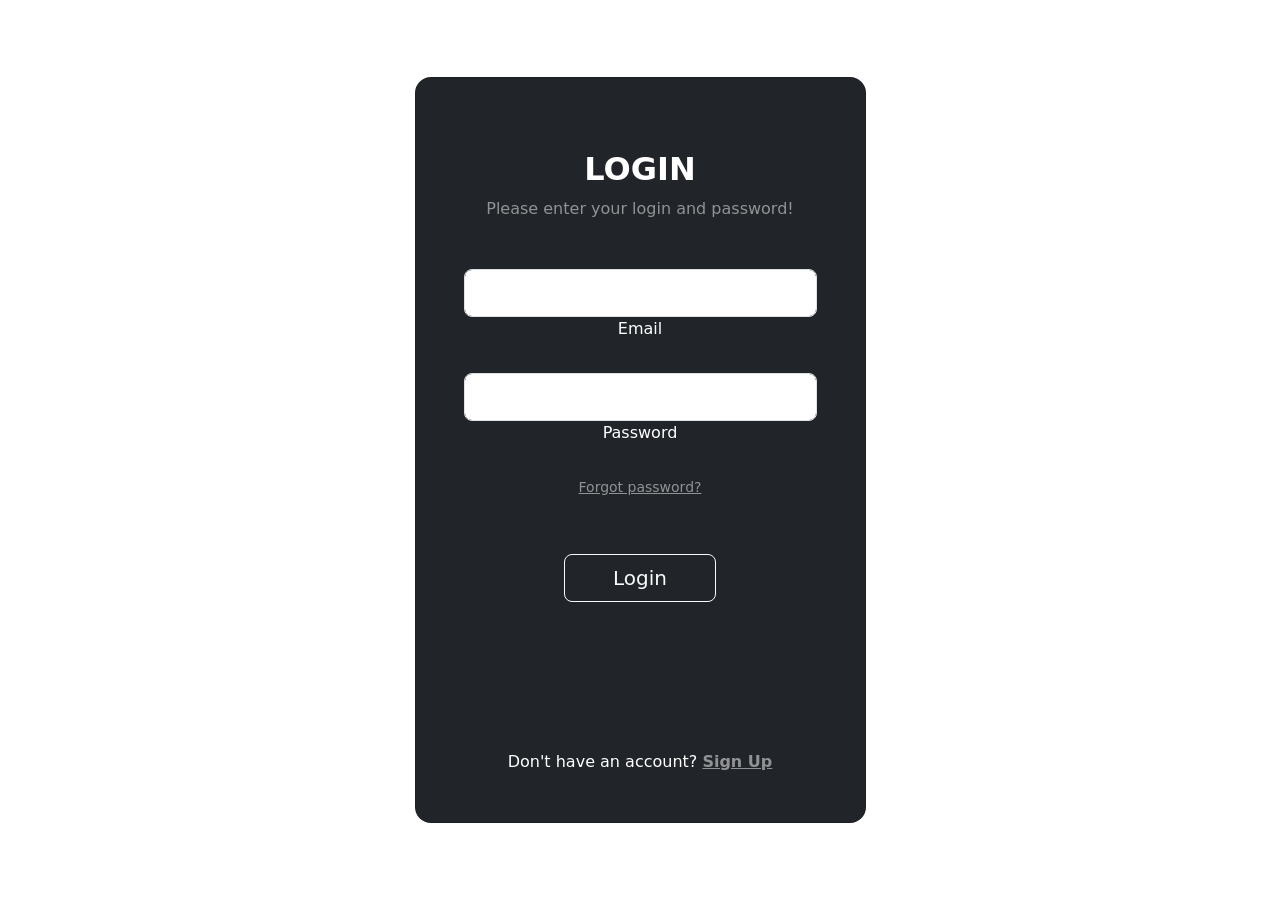
<file: src/login.html>
<!DOCTYPE html>
<html lang="en">
    <head>
        <meta charset="UTF-8">
        <meta name="viewport" content="width=device-width, initial-scale=1.0">
        <title>Log in</title>
        <link
            href="https://cdn.jsdelivr.net/npm/bootstrap@5.3.8/dist/css/bootstrap.min.css"
            rel="stylesheet"
            integrity="sha384-sRIl4kxILFvY47J16cr9ZwB07vP4J8+LH7qKQnuqkuIAvNWLzeN8tE5YBujZqJLB"
            crossorigin="anonymous" />
    </head>
    <body>
        <section class="vh-100 gradient-custom">
            <div class="container py-5 h-100">
                <div
                    class="row d-flex justify-content-center align-items-center h-100">
                    <div class="col-12 col-md-8 col-lg-6 col-xl-5">
                        <div class="card bg-dark text-white"
                            style="border-radius: 1rem;">
                            <div class="card-body p-5 text-center">

                                <div class="mb-md-5 mt-md-4 pb-5">

                                    <h2
                                        class="fw-bold mb-2 text-uppercase">Login</h2>
                                    <p class="text-white-50 mb-5">Please enter
                                        your login and password!</p>

                                    <div data-mdb-input-init
                                        class="form-outline form-white mb-4">
                                        <input type="email" id="typeEmailX"
                                            class="form-control form-control-lg" />
                                        <label class="form-label"
                                            for="typeEmailX">Email</label>
                                    </div>

                                    <div data-mdb-input-init
                                        class="form-outline form-white mb-4">
                                        <input type="password"
                                            id="typePasswordX"
                                            class="form-control form-control-lg" />
                                        <label class="form-label"
                                            for="typePasswordX">Password</label>
                                    </div>

                                    <p class="small mb-5 pb-lg-2"><a
                                            class="text-white-50"
                                            href="#!">Forgot password?</a></p>

                                    <button data-mdb-button-init
                                        data-mdb-ripple-init
                                        class="btn btn-outline-light btn-lg px-5"
                                        type="submit">Login</button>

                                    <div
                                        class="d-flex justify-content-center text-center mt-4 pt-1">
                                        <a href="#!" class="text-white"><i
                                                class="fab fa-facebook-f fa-lg"></i></a>
                                        <a href="#!" class="text-white"><i
                                                class="fab fa-twitter fa-lg mx-4 px-2"></i></a>
                                        <a href="#!" class="text-white"><i
                                                class="fab fa-google fa-lg"></i></a>
                                    </div>

                                </div>

                                <div>
                                    <p class="mb-0">Don't have an account? <a
                                            href="#!"
                                            class="text-white-50 fw-bold">Sign
                                            Up</a>
                                    </p>
                                </div>

                            </div>
                        </div>
                    </div>
                </div>
            </div>
        </section>

        <script
            src="https://cdn.jsdelivr.net/npm/bootstrap@5.3.8/dist/js/bootstrap.bundle.min.js"
            integrity="sha384-FKyoEForCGlyvwx9Hj09JcYn3nv7wiPVlz7YYwJrWVcXK/BmnVDxM+D2scQbITxI"
            crossorigin="anonymous"></script>
    </body>
</html>
</file>
